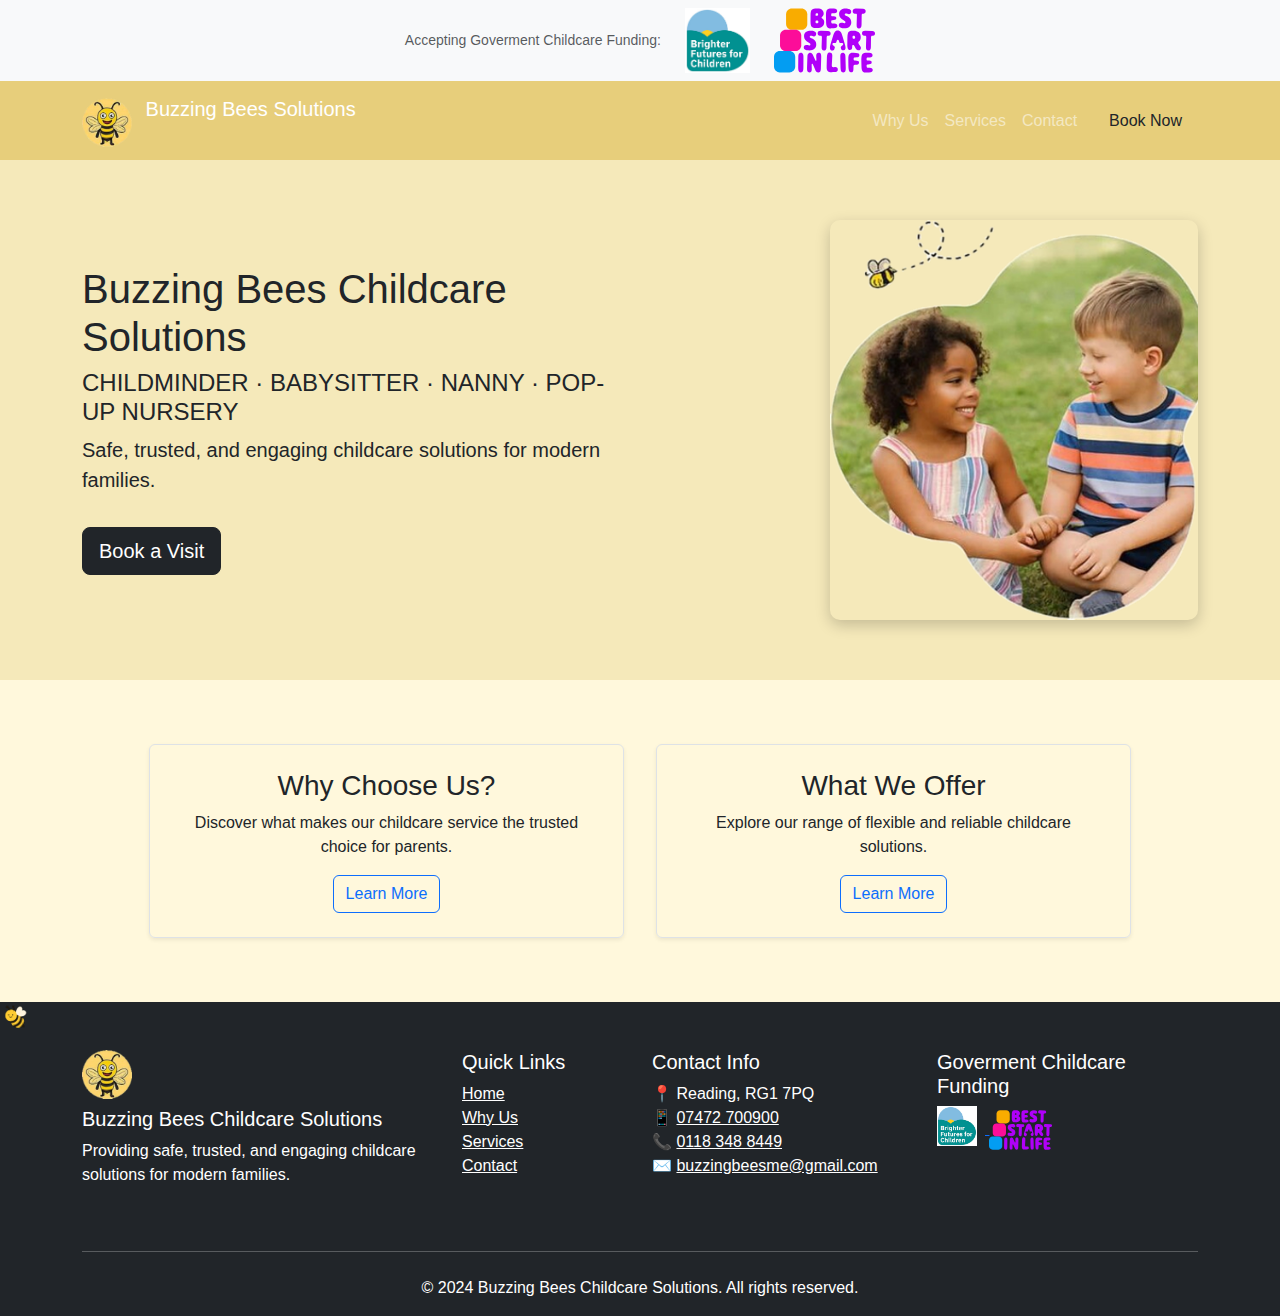
<file: index.html>
<!DOCTYPE html>
<html lang="en">

<head>
    <meta charset="UTF-8">
    <meta name="viewport" content="width=device-width, initial-scale=1.0">
    <title>Buzzing Bees Solutions - Childcare Solutions</title>
    <link href="https://cdn.jsdelivr.net/npm/bootstrap@5.3.0/dist/css/bootstrap.min.css" rel="stylesheet">
    <link rel="stylesheet" href="styles.css">
</head>

<body>
    <!-- Partner Logo Banner -->
    <div class="partner-banner bg-light py-2">
        <div class="container d-flex justify-content-center align-items-center gap-4">
            <p class="mb-0 small text-muted">Accepting Goverment Childcare Funding:</p>
            <a href="https://brighterfuturesforchildren.org/" target="_blank" rel="noopener" title="Learn more about funded hours">
                <img src="assets/Brighter-Futures-Logo.png" alt="Brighter Futures" height="65">
            </a>
            <a href="https://www.beststartinlife.gov.uk/" target="_blank" rel="noopener" title="Learn more about tax-free childcare">
                <img src="assets/best-start-in-life-logo.svg" alt="Childcare Choices" height="65">
            </a>
        </div>
    </div>

    <!-- Navigation Bar -->
    <nav class="navbar navbar-expand-lg navbar-dark custom-navbar">
        <div class="container">
            <a class="navbar-brand" href="index.html">
                <img src="assets/bee-logo.png" alt="Buzzing Bees Logo" width="50"
                    class="d-inline-block align-text-top me-2">
                Buzzing Bees Solutions
            </a>
            <button class="navbar-toggler" type="button" data-bs-toggle="collapse" data-bs-target="#navbarNav"
                aria-controls="navbarNav" aria-expanded="false" aria-label="Toggle navigation">
                <span class="navbar-toggler-icon"></span>
            </button>
            <div class="collapse navbar-collapse" id="navbarNav">
                <ul class="navbar-nav ms-auto">
                    <li class="nav-item">
                        <a class="nav-link" href="about.html">Why Us</a>
                    </li>
                    <li class="nav-item">
                        <a class="nav-link" href="services.html">Services</a>
                    </li>
                    <li class="nav-item">
                        <a class="nav-link" href="contact.html">Contact</a>
                    </li>
                    <li class="nav-item">
                        <button class="nav-link btn btn-warning text-dark px-3 ms-2" onclick="openBookingModal()">Book
                            Now</button>
                    </li>
                </ul>
            </div>
        </div>
    </nav>

    <!-- Hero Section -->
    <section class="hero-section">
        <div class="container">
            <!-- Text on the Left -->
            <div class="hero-text">
                <h1>Buzzing Bees Childcare Solutions</h1>
                <h2 class="h4">CHILDMINDER · BABYSITTER · NANNY · POP-UP NURSERY</h2>
                <p class="lead">Safe, trusted, and engaging childcare solutions for modern families.</p>
                <button class="btn btn-lg btn-dark mt-3" onclick="openBookingModal()">Book a Visit</button>
            </div>
            <!-- Image on the Right -->
            <div class="hero-image">
                <img src="assets/hero-kids.jpg" alt="Happy Children at Buzzing Bees">
            </div>
        </div>
    </section>

    <!-- Section Previews -->
    <section class="py-5">
        <div class="container">
            <div class="row justify-content-center">
                <!-- Why Choose Us Preview -->
                <div class="col-md-5 m-3 p-4 border rounded shadow-sm text-center">
                    <h3>Why Choose Us?</h3>
                    <p>Discover what makes our childcare service the trusted choice for parents.</p>
                    <a href="about.html" class="btn btn-outline-primary">Learn More</a>
                </div>
                <!-- What We Offer Preview -->
                <div class="col-md-5 m-3 p-4 border rounded shadow-sm text-center">
                    <h3>What We Offer</h3>
                    <p>Explore our range of flexible and reliable childcare solutions.</p>
                    <a href="services.html" class="btn btn-outline-primary">Learn More</a>
                </div>
            </div>
        </div>
    </section>
    

    <!-- Payment/Booking Modal -->
    <div class="modal fade" id="bookingModal" tabindex="-1" aria-hidden="true">
        <div class="modal-dialog">
            <div class="modal-content">
                <div class="modal-header">
                    <h5 class="modal-title">Secure Your Booking</h5>
                    <button type="button" class="btn-close" data-bs-dismiss="modal" aria-label="Close"></button>
                </div>
                <div class="modal-body">
                    <p>We'll add the payment form here soon!</p>
                </div>
            </div>
        </div>
    </div>

    <!-- Flying Bees -->
    <div class="bee bee1"></div>
    <div class="bee bee2"></div>
    <div class="bee bee3"></div>

    <!-- Bootstrap & JavaScript -->
    <script src="https://cdn.jsdelivr.net/npm/bootstrap@5.3.0/dist/js/bootstrap.bundle.min.js"></script>
    <script>
        function openBookingModal() {
            new bootstrap.Modal(document.getElementById('bookingModal')).show();
        }
    </script>
</body>

<!-- Footer -->
<footer class="bg-dark text-white pt-5 pb-3">
    <div class="container">
        <div class="row">
            <!-- Brand Info -->
            <div class="col-md-4 mb-4">
                <img src="assets/bee-logo.png" alt="Buzzing Bees Logo" width="50" class="mb-2">
                <h5>Buzzing Bees Childcare Solutions</h5>
                <p>Providing safe, trusted, and engaging childcare solutions for modern families.</p>
            </div>

            <!-- Quick Links -->
            <div class="col-md-2 mb-4">
                <h5>Quick Links</h5>
                <ul class="list-unstyled">
                    <li><a href="index.html" class="text-white">Home</a></li>
                    <li><a href="about.html" class="text-white">Why Us</a></li>
                    <li><a href="services.html" class="text-white">Services</a></li>
                    <li><a href="contact.html" class="text-white">Contact</a></li>
                </ul>
            </div>

            <!-- Contact Info -->
            <div class="col-md-3 mb-4">
                <h5>Contact Info</h5>
                <ul class="list-unstyled">
                    <li>📍 Reading, RG1 7PQ</li>
                    <li>📱 <a href="tel:07472700900" class="text-white">07472 700900</a></li>
                    <li>📞 <a href="tel:01183488449" class="text-white">0118 348 8449</a></li>
                    <li>✉️ <a href="mailto:buzzingbeesme@gmail.com" class="text-white">buzzingbeesme@gmail.com</a></li>
                </ul>
            </div>

            <!-- Government Partners -->
            <div class="col-md-3 mb-4">
                <h5>Goverment Childcare Funding</h5>
                <a href="https://brighterfuturesforchildren.org/" target="_blank" rel="noopener">
                    <img src="assets/Brighter-Futures-Logo.png" alt="Childcare Choices" height="40" class="me-2 mb-2">
                </a>
                <a href="https://www.beststartinlife.gov.uk/" target="_blank" rel="noopener" title="Learn more about Brighter Futures">
                    <img src="assets/best-start-in-life-logo.svg" alt="Brighter Futures" height="40">
                </a>
            </div>
        </div>

        <!-- Copyright -->
        <hr class="my-4">
        <div class="row">
            <div class="col-md-12 text-center">
                <p class="mb-0">© 2024 Buzzing Bees Childcare Solutions. All rights reserved.</p>
            </div>
        </div>
    </div>
</footer>
</html>
</file>
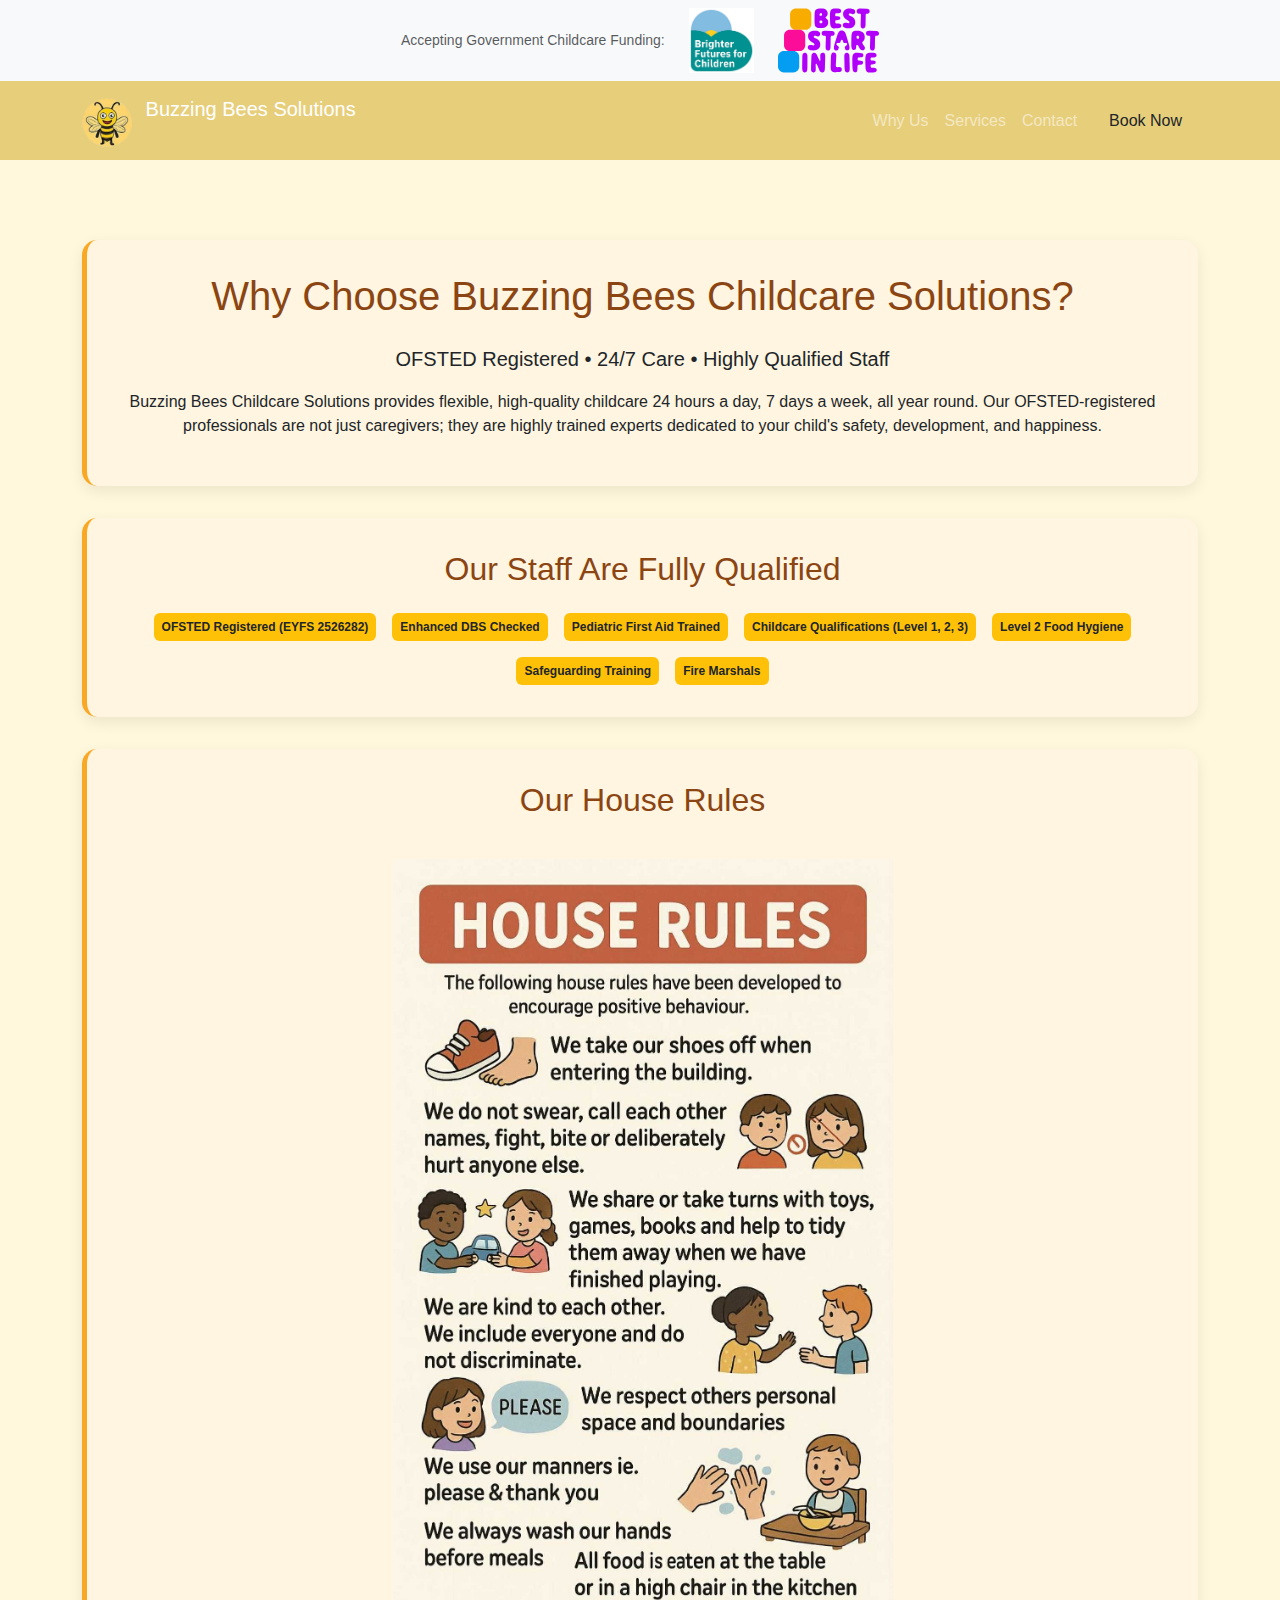
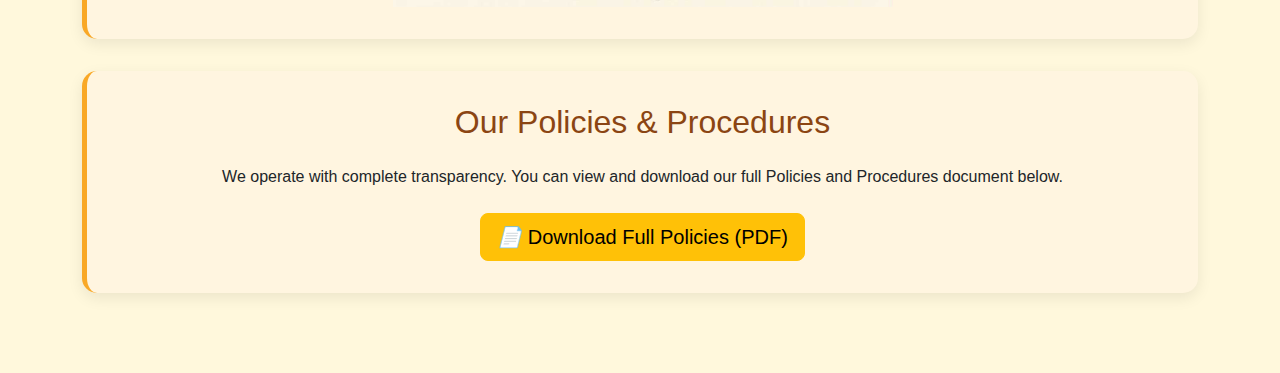
<file: about.html>
<!DOCTYPE html>
<html lang="en">

<head>
    <meta charset="UTF-8">
    <meta name="viewport" content="width=device-width, initial-scale=1.0">
    <title>Why Choose Us - Buzzing Bees Childcare Solutions</title>
    <link href="https://cdn.jsdelivr.net/npm/bootstrap@5.3.0/dist/css/bootstrap.min.css" rel="stylesheet">
    <link rel="stylesheet" href="styles.css">
</head>

<body>

    <!-- Partner Banner -->
    <div class="partner-banner bg-light py-2">
        <div class="container d-flex justify-content-center align-items-center gap-4">
            <p class="mb-0 small text-muted">Accepting Government Childcare Funding:</p>
            <a href="https://brighterfuturesforchildren.org/" target="_blank" rel="noopener" title="Learn more about funded hours">
                <img src="assets/Brighter-Futures-Logo.png" alt="Brighter Futures" height="65">
            </a>
            <a href="https://www.beststartinlife.gov.uk/" target="_blank" rel="noopener"
                title="Learn more about tax-free childcare">
                <img src="assets/best-start-in-life-logo.svg" alt="Childcare Choices" height="65">
            </a>
        </div>
    </div>

    <!-- Navigation Bar -->
    <nav class="navbar navbar-expand-lg navbar-dark custom-navbar">
        <div class="container">
            <a class="navbar-brand" href="index.html">
                <img src="assets/bee-logo.png" alt="Buzzing Bees Logo" width="50"
                    class="d-inline-block align-text-top me-2">
                Buzzing Bees Solutions
            </a>
            <button class="navbar-toggler" type="button" data-bs-toggle="collapse" data-bs-target="#navbarNav"
                aria-controls="navbarNav" aria-expanded="false" aria-label="Toggle navigation">
                <span class="navbar-toggler-icon"></span>
            </button>
            <div class="collapse navbar-collapse" id="navbarNav">
                <ul class="navbar-nav ms-auto">
                    <li class="nav-item">
                        <a class="nav-link" href="about.html">Why Us</a>
                    </li>
                    <li class="nav-item">
                        <a class="nav-link" href="services.html">Services</a>
                    </li>
                    <li class="nav-item">
                        <a class="nav-link" href="contact.html">Contact</a>
                    </li>
                    <li class="nav-item">
                        <button class="nav-link btn btn-warning text-dark px-3 ms-2" onclick="openBookingModal()">Book
                            Now</button>
                    </li>
                </ul>
            </div>
        </div>
    </nav>

    <!-- Main Content -->
    <section class="py-5">
        <div class="container about-container">

            <!-- Main Title Section -->
            <div class="warm-section">
                <h1>Why Choose Buzzing Bees Childcare Solutions?</h1>
                <p class="lead">OFSTED Registered • 24/7 Care • Highly Qualified Staff</p>
                <p>Buzzing Bees Childcare Solutions provides flexible, high-quality childcare 24 hours a day, 7 days a
                    week,
                    all year round. Our OFSTED-registered professionals are not just caregivers; they are highly trained
                    experts dedicated to your child's safety, development, and happiness.</p>
            </div>

            <!-- Staff Qualifications Section -->
            <div class="warm-section">
                <h2>Our Staff Are Fully Qualified</h2>
                <div class="d-flex flex-wrap justify-content-center gap-3">
                    <span class="badge bg-warning text-dark p-2">OFSTED Registered (EYFS 2526282)</span>
                    <span class="badge bg-warning text-dark p-2">Enhanced DBS Checked</span>
                    <span class="badge bg-warning text-dark p-2">Pediatric First Aid Trained</span>
                    <span class="badge bg-warning text-dark p-2">Childcare Qualifications (Level 1, 2, 3)</span>
                    <span class="badge bg-warning text-dark p-2">Level 2 Food Hygiene</span>
                    <span class="badge bg-warning text-dark p-2">Safeguarding Training</span>
                    <span class="badge bg-warning text-dark p-2">Fire Marshals</span>
                </div>
            </div>

            <!-- House Rules Section -->
            <div class="warm-section text-center">
                <h2>Our House Rules</h2>
                <img src="assets/house-rules.png" alt="Buzzing Bees House Rules" width="500" class="img-fluid mt-3 house-rules-img">
            </div>

            <!-- Policies & Procedures Download Section -->
            <div class="warm-section">
                <h2>Our Policies & Procedures</h2>
                <p>We operate with complete transparency. You can view and download our full Policies and Procedures
                    document below.</p>
                <div class="text-center mt-4">
                    <a href="assets/Buzzing-Bees-Policies.pdf" download class="btn btn-lg btn-warning">
                        <i>📄</i> Download Full Policies (PDF)
                    </a>
                </div>
            </div>

        </div>
    </section>

    <!-- Bootstrap & JS -->
    <script src="https://cdn.jsdelivr.net/npm/bootstrap@5.3.0/dist/js/bootstrap.bundle.min.js"></script>
    <script>
        function openBookingModal() {
            alert("Booking modal will open here.");
        }
    </script>
</body>

</html>
</file>
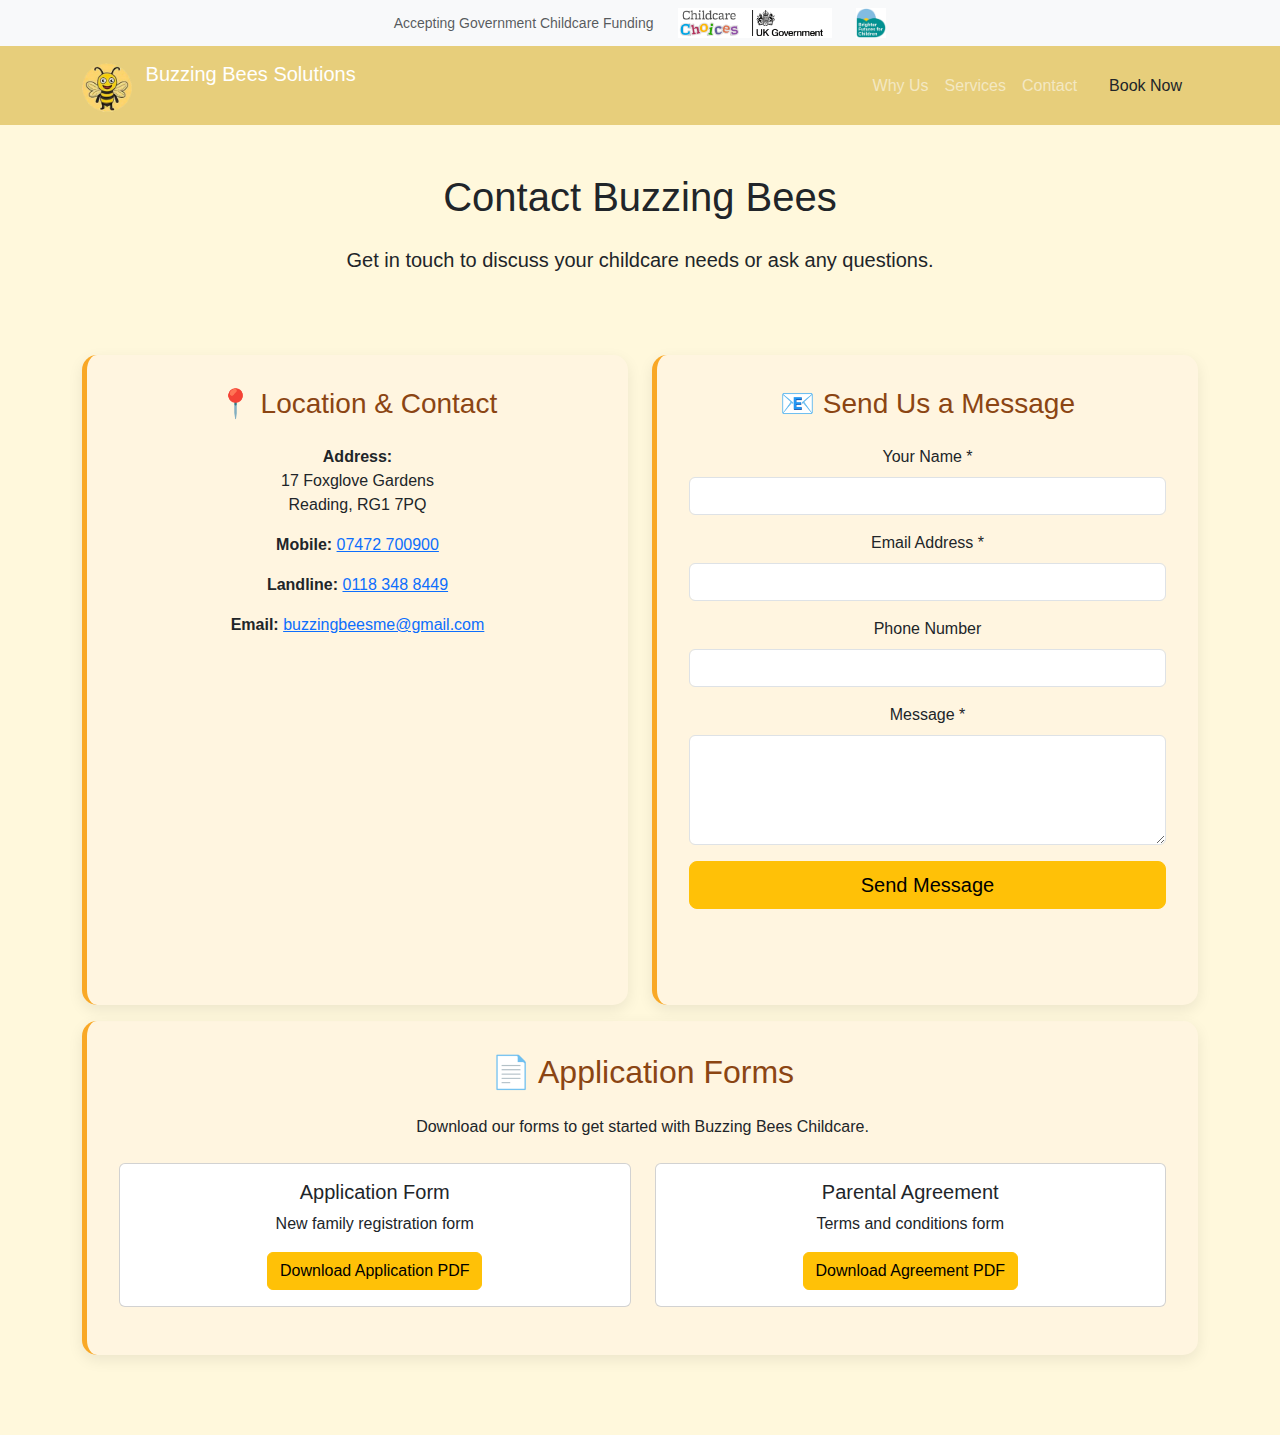
<file: contact.html>
<!DOCTYPE html>
<html lang="en">

<head>
    <meta charset="UTF-8">
    <meta name="viewport" content="width=device-width, initial-scale=1.0">
    <title>Contact Us - Buzzing Bees Childcare Solutions</title>
    <link href="https://cdn.jsdelivr.net/npm/bootstrap@5.3.0/dist/css/bootstrap.min.css" rel="stylesheet">
    <link rel="stylesheet" href="styles.css">
</head>

<body>

    <!-- Partner Banner -->
    <div class="partner-banner bg-light py-2">
        <div class="container d-flex justify-content-center align-items-center gap-4">
            <p class="mb-0 small text-muted"> Accepting Government Childcare Funding</p>
            <a href="https://www.childcarechoices.gov.uk/" target="_blank" rel="noopener">
                <img src="assets/childcare-choices-logo.png" alt="Childcare Choices" height="30">
            </a>
            <a href="https://www.brighterfutures.gov.uk/" target="_blank" rel="noopener">
                <img src="assets/Brighter-Futures-Logo.png" alt="Brighter Futures" height="30">
            </a>
        </div>
    </div>

    <!-- Navigation Bar -->
    <nav class="navbar navbar-expand-lg navbar-dark custom-navbar">
        <div class="container">
            <a class="navbar-brand" href="index.html">
                <img src="assets/bee-logo.png" alt="Buzzing Bees Logo" width="50"
                    class="d-inline-block align-text-top me-2">
                Buzzing Bees Solutions
            </a>
            <button class="navbar-toggler" type="button" data-bs-toggle="collapse" data-bs-target="#navbarNav"
                aria-controls="navbarNav" aria-expanded="false" aria-label="Toggle navigation">
                <span class="navbar-toggler-icon"></span>
            </button>
            <div class="collapse navbar-collapse" id="navbarNav">
                <ul class="navbar-nav ms-auto">
                    <li class="nav-item">
                        <a class="nav-link" href="about.html">Why Us</a>
                    </li>
                    <li class="nav-item">
                        <a class="nav-link" href="services.html">Services</a>
                    </li>
                    <li class="nav-item">
                        <a class="nav-link" href="contact.html">Contact</a>
                    </li>
                    <li class="nav-item">
                        <button class="nav-link btn btn-warning text-dark px-3 ms-2" onclick="openBookingModal()">Book
                            Now</button>
                    </li>
                </ul>
            </div>
        </div>
    </nav>

    <!-- Main Content -->
    <section class="py-5">
        <div class="container about-container">

            <h1 class="text-center mb-4">Contact Buzzing Bees</h1>
            <p class="lead text-center mb-5">Get in touch to discuss your childcare needs or ask any questions.</p>

            <div class="row">
                <!-- Contact Information -->
                <div class="col-md-6">
                    <div class="warm-section h-100">
                        <h3>📍 Location & Contact</h3>
                        <p><strong>Address:</strong><br>17 Foxglove Gardens<br>Reading, RG1 7PQ</p>
                        <p><strong>Mobile:</strong> <a href="tel:07472700900">07472 700900</a></p>
                        <p><strong>Landline:</strong> <a href="tel:01183488449">0118 348 8449</a></p>
                        <p><strong>Email:</strong> <a href="mailto:buzzingbeesme@gmail.com">buzzingbeesme@gmail.com</a>
                        </p>
                    </div>
                </div>

                <!-- Contact Form -->
                <div class="col-md-6">
                    <div class="warm-section h-100">
                        <h3>📧 Send Us a Message</h3>
                        <form>
                            <div class="mb-3">
                                <label for="name" class="form-label">Your Name *</label>
                                <input type="text" class="form-control" id="name" required>
                            </div>
                            <div class="mb-3">
                                <label for="email" class="form-label">Email Address *</label>
                                <input type="email" class="form-control" id="email" required>
                            </div>
                            <div class="mb-3">
                                <label for="phone" class="form-label">Phone Number</label>
                                <input type="tel" class="form-control" id="phone">
                            </div>
                            <div class="mb-3">
                                <label for="message" class="form-label">Message *</label>
                                <textarea class="form-control" id="message" rows="4" required></textarea>
                            </div>
                            <button type="submit" class="btn btn-warning btn-lg w-100">Send Message</button>
                        </form>
                    </div>
                </div>
            </div>

            <!-- Forms Download Section -->
            <div class="warm-section mt-5">
                <h2 class="text-center">📄 Application Forms</h2>
                <p class="text-center">Download our forms to get started with Buzzing Bees Childcare.</p>

                <div class="row text-center mt-4">
                    <div class="col-md-6 mb-3">
                        <div class="card h-100">
                            <div class="card-body">
                                <h5 class="card-title">Application Form</h5>
                                <p class="card-text">New family registration form</p>
                                <a href="assets/application-form.pdf" download class="btn btn-warning">
                                    Download Application PDF
                                </a>
                            </div>
                        </div>
                    </div>
                    <div class="col-md-6 mb-3">
                        <div class="card h-100">
                            <div class="card-body">
                                <h5 class="card-title">Parental Agreement</h5>
                                <p class="card-text">Terms and conditions form</p>
                                <a href="assets/parental-agreement.pdf" download class="btn btn-warning">
                                    Download Agreement PDF
                                </a>
                            </div>
                        </div>
                    </div>
                </div>
            </div>

        </div>
    </section>

    <!-- Bootstrap & JS -->
    <script src="https://cdn.jsdelivr.net/npm/bootstrap@5.3.0/dist/js/bootstrap.bundle.min.js"></script>
    <script>
        function openBookingModal() {
            alert("Booking modal will open here.");
        }
    </script>
</body>

</html>
</file>
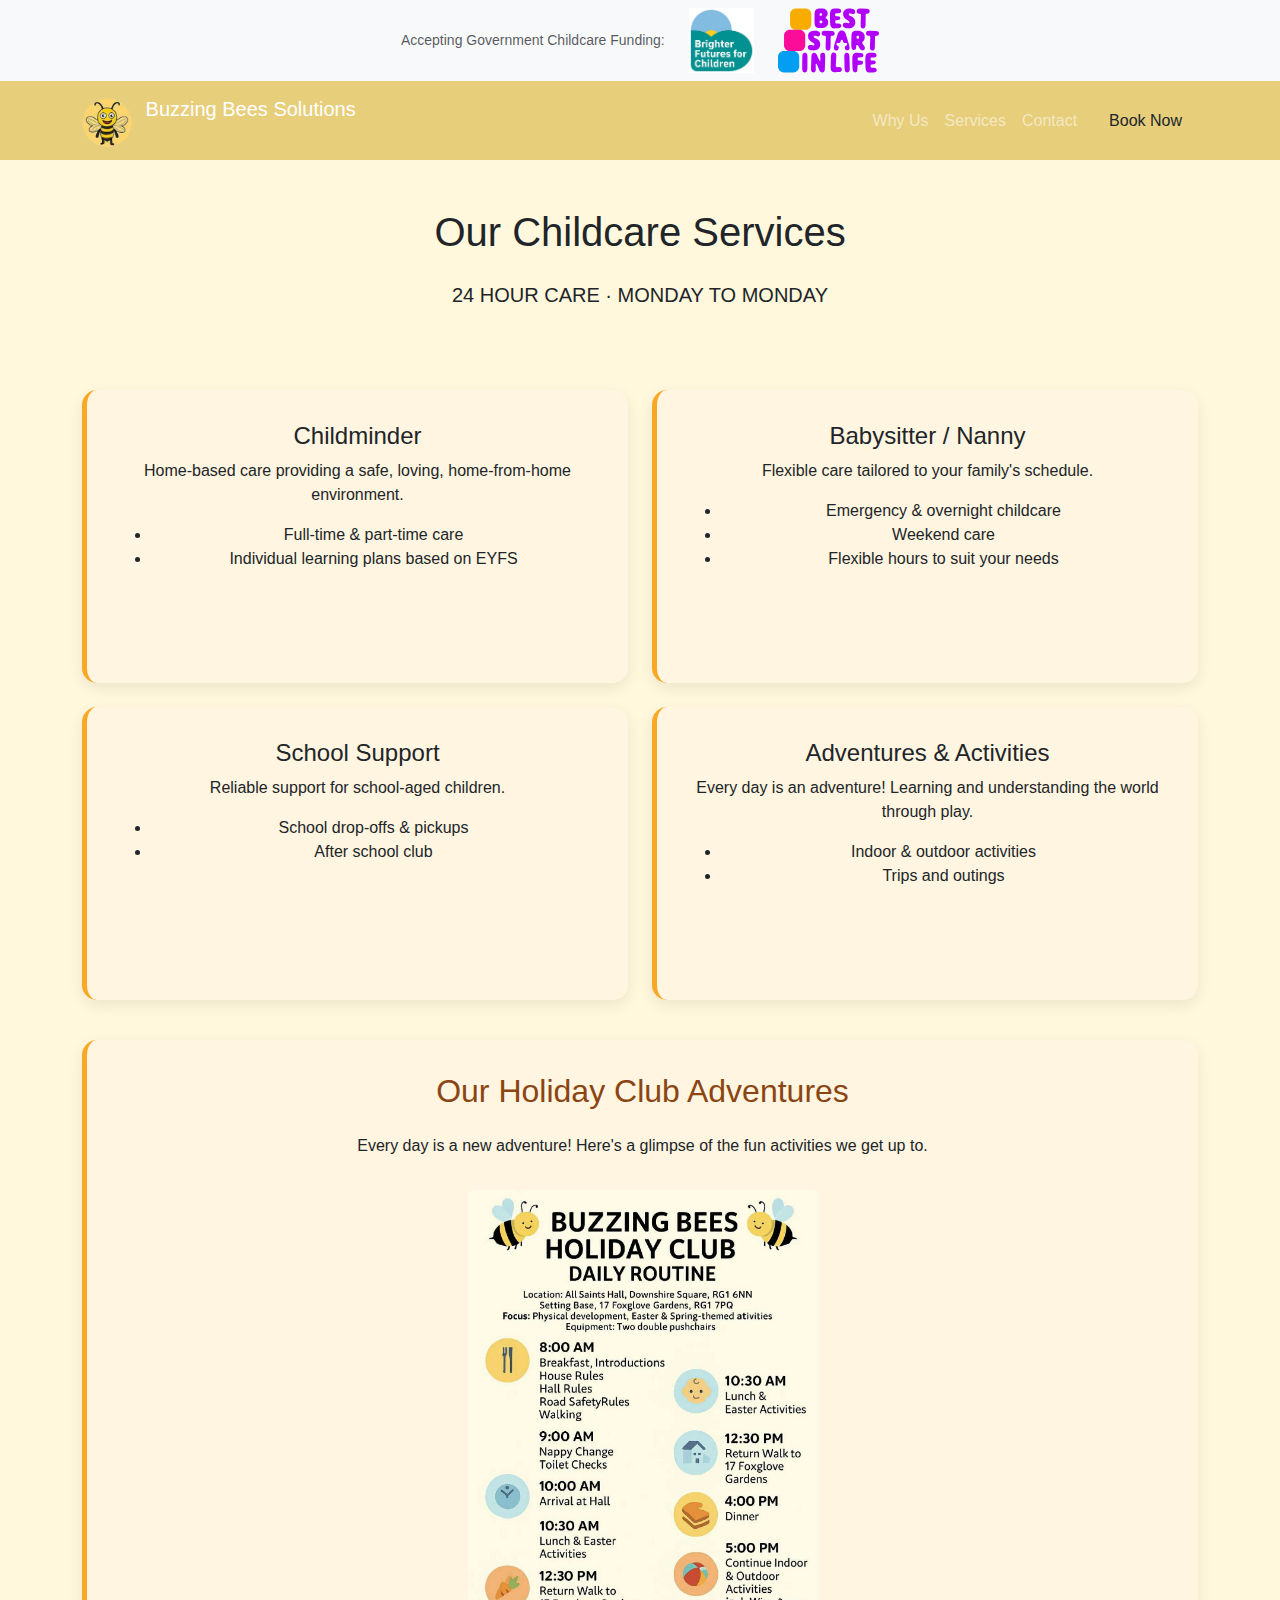
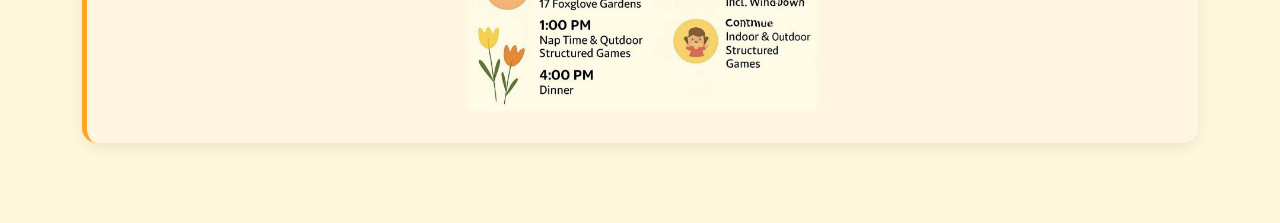
<file: services.html>
<!-- Main Content -->
<!DOCTYPE html>
<html lang="en">

<head>
    <meta charset="UTF-8">
    <meta name="viewport" content="width=device-width, initial-scale=1.0">
    <title>Our Services - Buzzing Bees Solutions</title>
    <!-- Bootstrap CSS -->
    <link href="https://cdn.jsdelivr.net/npm/bootstrap@5.3.0/dist/css/bootstrap.min.css" rel="stylesheet">
    <!--  CSS -->
    <link rel="stylesheet" href="styles.css">
</head>

<body>

    <!-- Partner Banner -->
    <div class="partner-banner bg-light py-2">
        <div class="container d-flex justify-content-center align-items-center gap-4">
            <p class="mb-0 small text-muted">Accepting Government Childcare Funding:</p>
            <a href="https://brighterfuturesforchildren.org/" target="_blank" rel="noopener" title="Learn more about funded hours">
                <img src="assets/Brighter-Futures-Logo.png" alt="Brighter Futures" height="65">
            </a>
            <a href="https://www.beststartinlife.gov.uk/" target="_blank" rel="noopener"
                title="Learn more about tax-free childcare">
                <img src="assets/best-start-in-life-logo.svg" alt="Childcare Choices" height="65">
            </a>
        </div>
    </div>

    <!-- Navigation Bar -->
    <nav class="navbar navbar-expand-lg navbar-dark custom-navbar">
        <div class="container">
            <a class="navbar-brand" href="index.html">
                <img src="assets/bee-logo.png" alt="Buzzing Bees Logo" width="50"
                    class="d-inline-block align-text-top me-2">
                Buzzing Bees Solutions
            </a>
            <button class="navbar-toggler" type="button" data-bs-toggle="collapse" data-bs-target="#navbarNav"
                aria-controls="navbarNav" aria-expanded="false" aria-label="Toggle navigation">
                <span class="navbar-toggler-icon"></span>
            </button>
            <div class="collapse navbar-collapse" id="navbarNav">
                <ul class="navbar-nav ms-auto">
                    <li class="nav-item">
                        <a class="nav-link" href="about.html">Why Us</a>
                    </li>
                    <li class="nav-item">
                        <a class="nav-link" href="services.html">Services</a>
                    </li>
                    <li class="nav-item">
                        <a class="nav-link" href="contact.html">Contact</a>
                    </li>
                    <li class="nav-item">
                        <button class="nav-link btn btn-warning text-dark px-3 ms-2" onclick="openBookingModal()">Book
                            Now</button>
                    </li>
                </ul>
            </div>
        </div>
    </nav>

    <!-- Main Content -->
    <section class="py-5">
        <div class="container about-container">
            <h1 class="text-center mb-4">Our Childcare Services</h1>
            <p class="lead text-center mb-5">24 HOUR CARE · MONDAY TO MONDAY</p>

            <div class="row">
                <!-- Service 1 -->
                <div class="col-md-6 mb-4">
                    <div class="warm-section h-100">
                        <h4>Childminder</h4>
                        <p>Home-based care providing a safe, loving, home-from-home environment.</p>
                        <ul>
                            <li>Full-time & part-time care</li>
                            <li>Individual learning plans based on EYFS</li>
                        </ul>
                    </div>
                </div>
                <!-- Service 2 -->
                <div class="col-md-6 mb-4">
                    <div class="warm-section h-100">
                        <h4>Babysitter / Nanny</h4>
                        <p>Flexible care tailored to your family's schedule.</p>
                        <ul>
                            <li>Emergency & overnight childcare</li>
                            <li>Weekend care</li>
                            <li>Flexible hours to suit your needs</li>
                        </ul>
                    </div>
                </div>
                <!-- Service 3 -->
                <div class="col-md-6 mb-4">
                    <div class="warm-section h-100">
                        <h4>School Support</h4>
                        <p>Reliable support for school-aged children.</p>
                        <ul>
                            <li>School drop-offs & pickups</li>
                            <li>After school club</li>
                        </ul>
                    </div>
                </div>
                <!-- Service 4 -->
                <div class="col-md-6 mb-4">
                    <div class="warm-section h-100">
                        <h4>Adventures & Activities</h4>
                        <p>Every day is an adventure! Learning and understanding the world through play.</p>
                        <ul>
                            <li>Indoor & outdoor activities</li>
                            <li>Trips and outings</li>
                        </ul>
                    </div>
                </div>
            </div>

            <!-- Holiday Activities Section -->
            <div class="warm-section mt-5">
                <h2 class="text-center">Our Holiday Club Adventures</h2>
                <p class="text-center">Every day is a new adventure! Here's a glimpse of the fun activities we get up
                    to.</p>
                <img src="assets/holiday-activities,png.jpeg" alt="Children enjoying activities at Buzzing Bees" width="350"
                    class="img-fluid rounded mt-3">
            </div>

        </div>
    </section>

    <!-- Bootstrap & JS -->
    <script src="https://cdn.jsdelivr.net/npm/bootstrap@5.3.0/dist/js/bootstrap.bundle.min.js"  ></script>
    <script>
        function openBookingModal() {
            alert("Booking modal will open here.");
        }
    </script>
</body>

</html>
</file>
<file: styles.css>
/* Custom Navbar Color */
.custom-navbar {
    background-color: rgb(231, 206, 123)!important;
    /* Your bee yellow */
}

.hero-section {
    padding: 60px 0;
    /* Keep the padding */
}

.hero-section .container {
    display: flex;
    align-items: center;
    justify-content: space-between;
    gap: 40px;
}

.hero-text {
    flex: 1;
}

.hero-image {
    flex: 1;
    text-align: right;
}

.hero-image img {
    max-width: 100%;
    height: auto;
    max-height: 400px;
    border-radius: 10px;
}

body {
    background-color: rgb(255, 248 , 220);
    font-family: 'Segoe UI', Tahoma, Geneva, Verdana, sans-serif;
}

/* Hero Section Styling - Warm Yellow with Left Image */
.hero-section {
    background-color: rgb(245, 233, 186);;
    /* Your warm bee */
    padding: 60px 0;
    display: flex;
    align-items: center;
    justify-content: center;
}

.hero-section .container {
    display: flex;
    align-items: center;
    justify-content: space-between;
    /* Puts max space between text and image */
    gap: 40px;
    /* Adds space between the text and the image */
}

.hero-section .container>div {
    flex: 1;
    /* Makes both the text div and the image div take equal space */
}

.hero-image {
    text-align: right;
    /* Aligns the image to the right of its container */
}

.hero-image img {
    max-width: 100%;
    height: auto;
    max-height: 400px;
    /* Controls how large the image can get */
    border-radius: 10px;
    /* Optional: adds slightly rounded corners */
    box-shadow: 0 5px 15px rgba(0, 0, 0, 0.2);
    /* Optional: adds a subtle shadow */
}
/* Flying Bees Animation */
body {
    position: relative;
    overflow-x: hidden;
    /* Prevents horizontal scrollbar from animated bees */
}

.bee {
    position: absolute;
    width: 30px;
    /* Size of your bee */
    height: 30px;
    background-image: url('assets/bee-favicon.png');
    background-size: contain;
    background-repeat: no-repeat;
    z-index: 100;
    /* Makes sure bees fly over the content */
    pointer-events: none;
    /* So you can click through them */
}

/* Animation for Bee 1 */
@keyframes fly1 {
    0% {
        top: 20%;
        left: -50px;
    }

    50% {
        top: 60%;
    }

    100% {
        top: 20%;
        left: 100%;
    }
}

.bee1 {
    animation: fly1 20s linear infinite;
    animation-delay: 0s;
}

/* Animation for Bee 2 */
@keyframes fly2 {
    0% {
        top: 70%;
        left: 100%;
    }

    50% {
        top: 30%;
    }

    100% {
        top: 70%;
        left: -50px;
    }
}

.bee2 {
    animation: fly2 25s linear infinite;
    animation-delay: 5s;
}

/* Animation for Bee 3 */
@keyframes fly3 {
    0% {
        top: 50%;
        left: 30%;
    }

    25% {
        top: 20%;
        left: 50%;
    }

    50% {
        top: 60%;
        left: 70%;
    }

    75% {
        top: 40%;
        left: 50%;
    }

    100% {
        top: 50%;
        left: 30%;
    }
}

.bee3 {
    animation: fly3 15s linear infinite;
    animation-delay: 10s;
}

/* ===== NEW WARM CONTAINER STYLE ===== */
.about-container {
    text-align: center;
}

.warm-section {
    background-color: #FFF5E0;
    /* A warm, light yellow */
    border-radius: 15px;
    /* Rounded corners */
    padding: 2rem;
    margin: 2rem 0;
    /* Space between sections */
    box-shadow: 0 5px 15px rgba(0, 0, 0, 0.08);
    /* Soft shadow for depth */
    border-left: 5px solid #F9A826;
    /* A warm orange accent stripe */
}

/* Brown color for headings */
.warm-section h1,
.warm-section h2,
.warm-section h3 {
    color: #8B4513;
    /* Warm brown */
    margin-bottom: 1.5rem;
}

/* House Rules image styling */
.house-rules-image {
    width: 100%;
    max-width: 500px;
    /* Control the size here */
    border-radius: 10px;
    box-shadow: 0 4px 8px rgba(0, 0, 0, 0.1);
}
</file>
